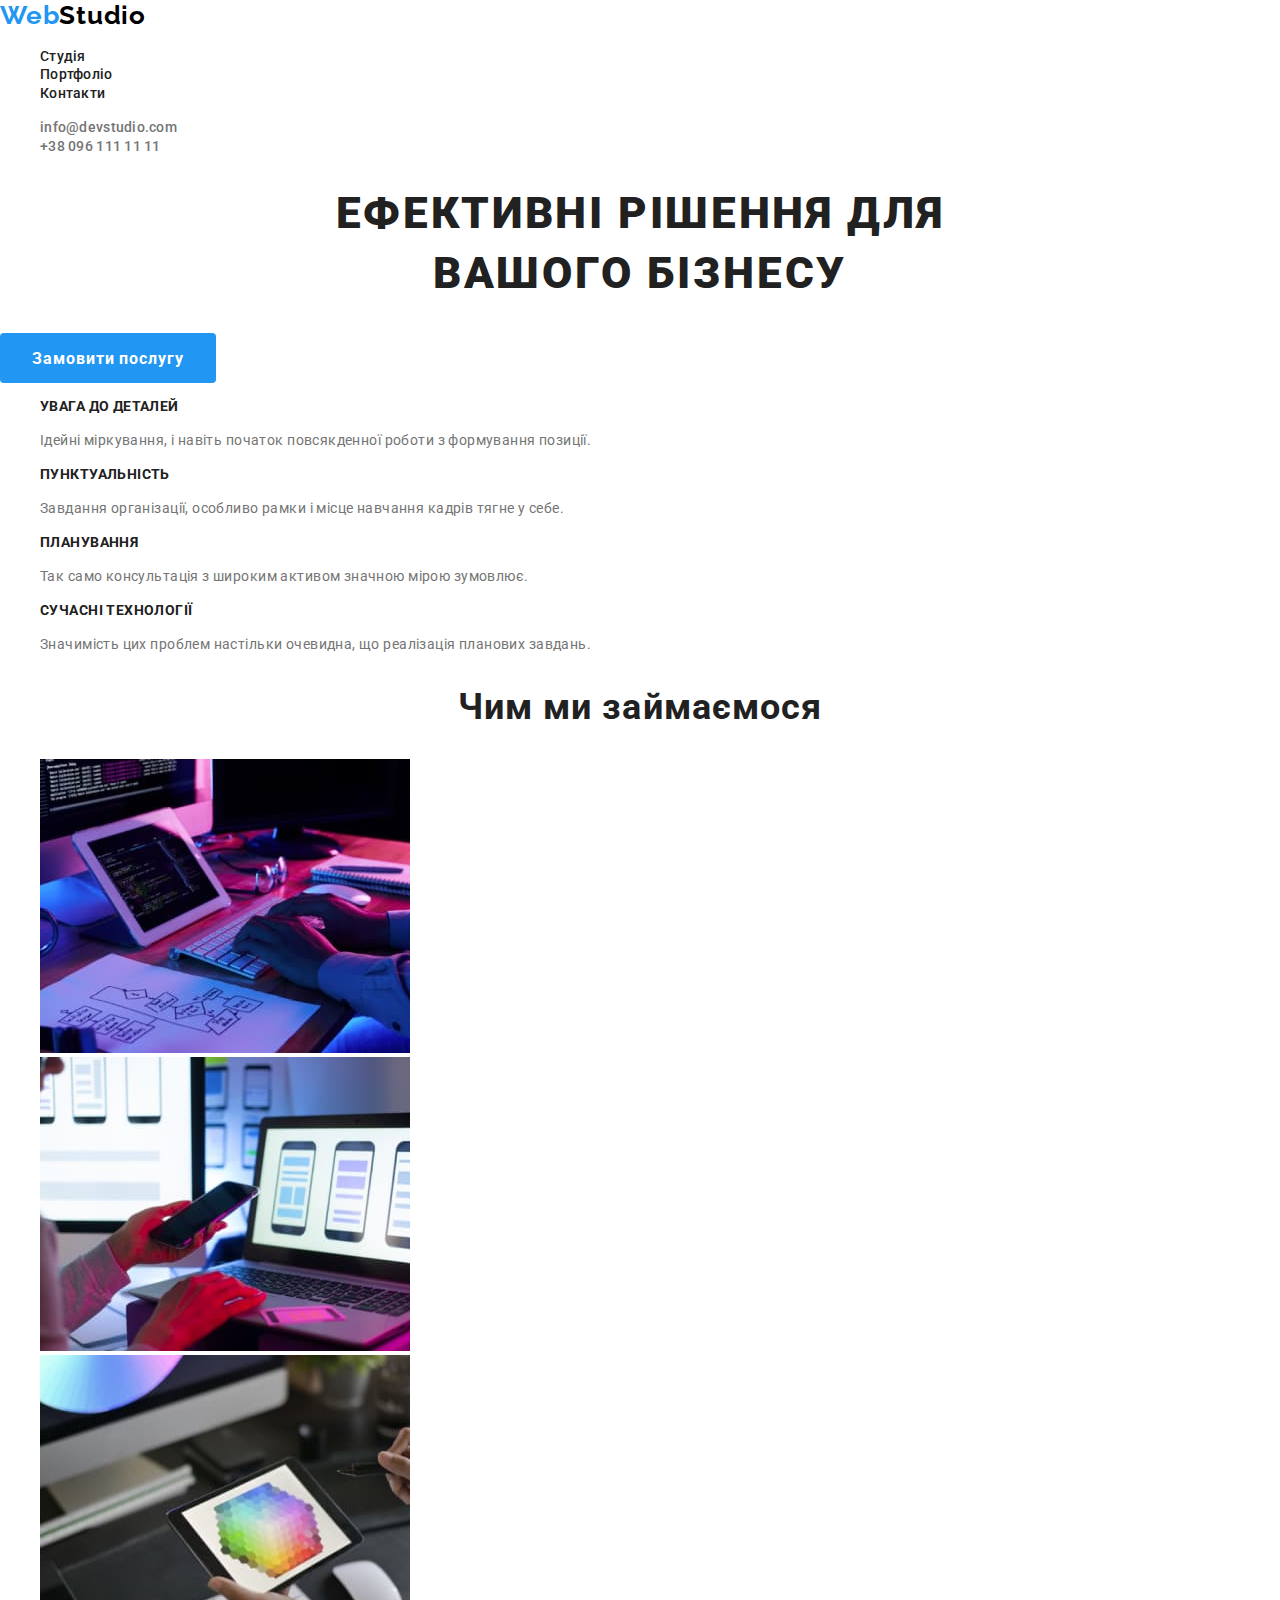
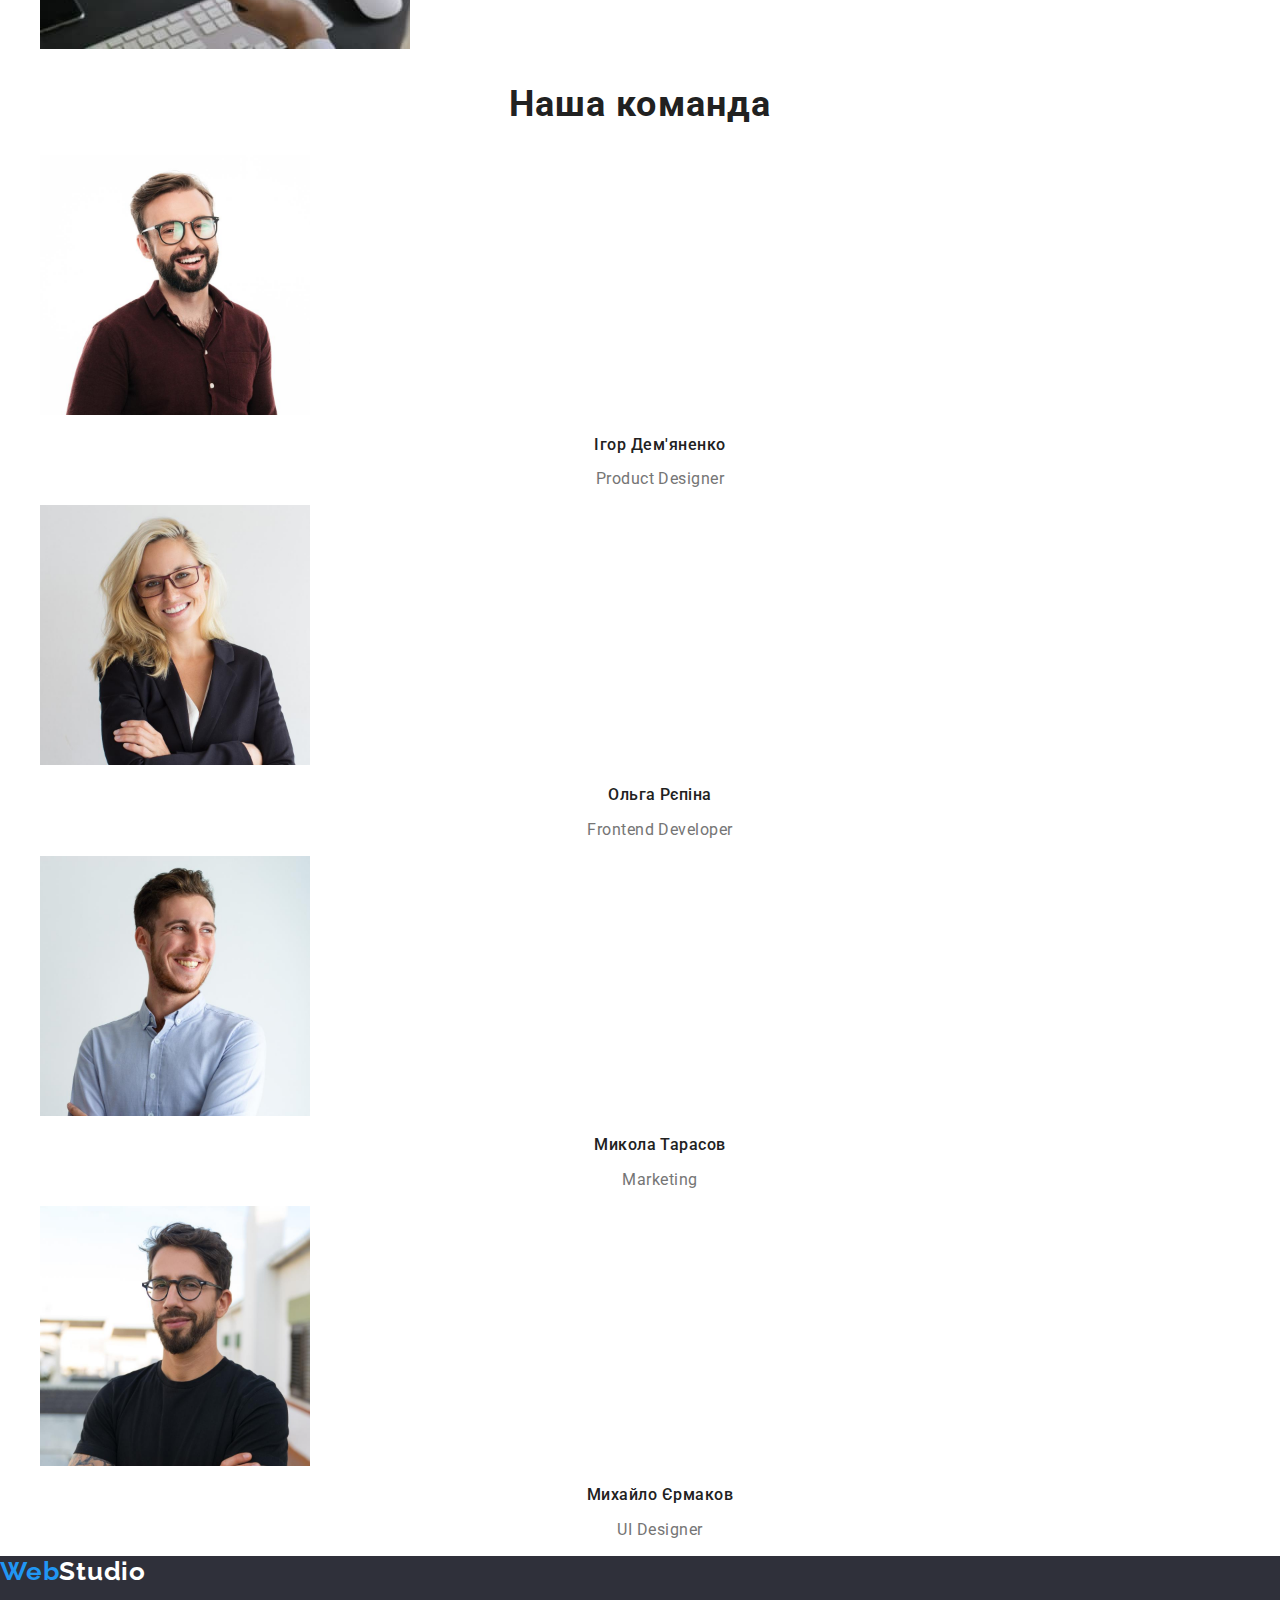
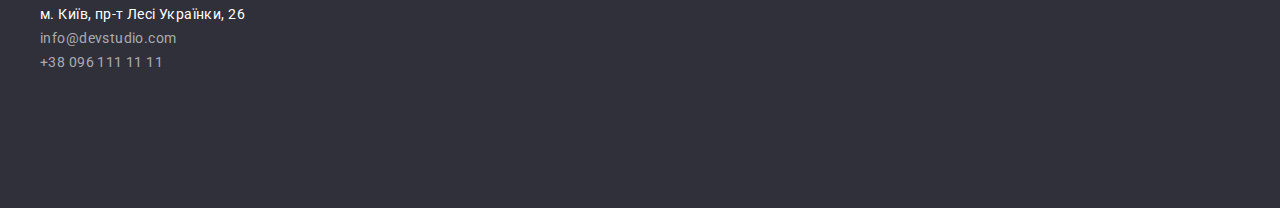
<file: index.html>
<!DOCTYPE html>
<html lang="uk">
  <head>
    <meta charset="UTF-8" />
    <meta http-equiv="X-UA-Compatible" content="IE=edge" />
    <meta name="viewport" content="width=device-width, initial-scale=1.0" />
    <title>Студія</title>
    <link rel="preconnect" href="https://fonts.googleapis.com" />
    <link rel="preconnect" href="https://fonts.gstatic.com" crossorigin />
    <link
      href="https://fonts.googleapis.com/css2?family=Raleway:wght@700&family=Roboto:wght@400;500;700;900&display=swap"
      rel="stylesheet"
    />
    <link
      rel="stylesheet"
      href="https://cdnjs.cloudflare.com/ajax/libs/modern-normalize/1.1.0/modern-normalize.min.css"
    />
    <link rel="stylesheet" href="./css/styles.css" />
  </head>
  <body>
    <!-- Шапка -->
    <header>
      <!-- навігація -->
      <nav>
        <a href="./index.html" class="logo">Web<span class="black-logo">Studio</span></a>
        <ul>
          <li><a class="nav-item" href="./index.html">Студія</a></li>
          <li><a class="nav-item" href="./portfolio.html">Портфоліо</a></li>
          <li><a class="nav-item" href="#">Контакти</a></li>
        </ul>
      </nav>
      <ul>
        <!-- контакти -->
        <li><a class="contact-item" href="mailto:info@devstudio.com">info@devstudio.com</a></li>
        <li><a class="contact-item" href="tel:+380961111111">+38 096 111 11 11</a></li>
      </ul>
    </header>
    <main>
      <!-- Герой -->
      <section>
        <h1>
          Ефективні рішення для <br />
          вашого бізнесу
        </h1>
        <button type="button" class="button-hero">Замовити послугу</button>
      </section>
      <!-- Переваги -->
      <section>
        <h2 hidden>Переваги</h2>
        <ul>
          <li>
            <h3 class="benefits-title">Увага до деталей</h3>
            <p class="benefits-item">Ідейні міркування, і навіть початок повсякденної роботи з формування позиції.</p>
          </li>
          <li>
            <h3 class="benefits-title">Пунктуальність</h3>
            <p class="benefits-item">Завдання організації, особливо рамки і місце навчання кадрів тягне у себе.</p>
          </li>
          <li>
            <h3 class="benefits-title">Планування</h3>
            <p class="benefits-item">Так само консультація з широким активом значною мірою зумовлює.</p>
          </li>
          <li>
            <h3 class="benefits-title">Сучасні технології</h3>
            <p class="benefits-item">Значимість цих проблем настільки очевидна, що реалізація планових завдань.</p>
          </li>
        </ul>
      </section>
      <!-- Чим ми займаємося -->
      <section>
        <h2>Чим ми займаємося</h2>
        <ul>
          <li><img src="./images/box1.jpg" alt="Пише код за клавіатурою" width="370" /></li>
          <li><img src="./images/box2.jpg" alt="Створення UI/UX для смартфонів" width="370" /></li>
          <li><img src="./images/box3.jpg" alt="Палітра на планшеті" width="370" /></li>
        </ul>
      </section>
      <!-- Наша команда -->
      <section>
        <h2>Наша команда</h2>
        <!-- карточки команди -->
        <ul>
          <li>
            <img src="./images/team1.jpg" alt="Бородань в окулярах посміхається" width="270" />
            <h3 class="team-title">Ігор Дем'яненко</h3>
            <p class="team-item">Product Designer</p>
          </li>
          <li>
            <img src="./images/team2.jpg" alt="Блондинка в окулярах" width="270" />
            <h3 class="team-title">Ольга Рєпіна</h3>
            <p class="team-item">Frontend Developer</p>
          </li>
          <li>
            <img src="./images/team3.jpg" alt="Чоловік посміхається" width="270" />
            <h3 class="team-title">Микола Тарасов</h3>
            <p class="team-item">Marketing</p>
          </li>
          <li>
            <img src="./images/team4.jpg" alt="Бородань в окулярах" width="270" />
            <h3 class="team-title">Михайло Єрмаков</h3>
            <p class="team-item">UI Designer</p>
          </li>
        </ul>
      </section>
    </main>
    <footer class="footer">
      <a href="./index.html" class="logo">Web<span class="white-logo">Studio</span></a>
      <address>
        <ul>
          <li><a class="address-footer" href="https://goo.gl/maps/CPtrU1FHBa2aNyZL9" target="_blank" rel="noopener noreferrer nofollow">м. Київ, пр-т Лесі Українки, 26</a></li>
          <li><a class="contact-footer" href="mailto:info@devstudio.com">info@devstudio.com</a></li>
          <li><a class="contact-footer" href="tel:+380961111111">+38 096 111 11 11</a></li>
        </ul>
      </address>
    </footer>
  </body>
</html>
</file>
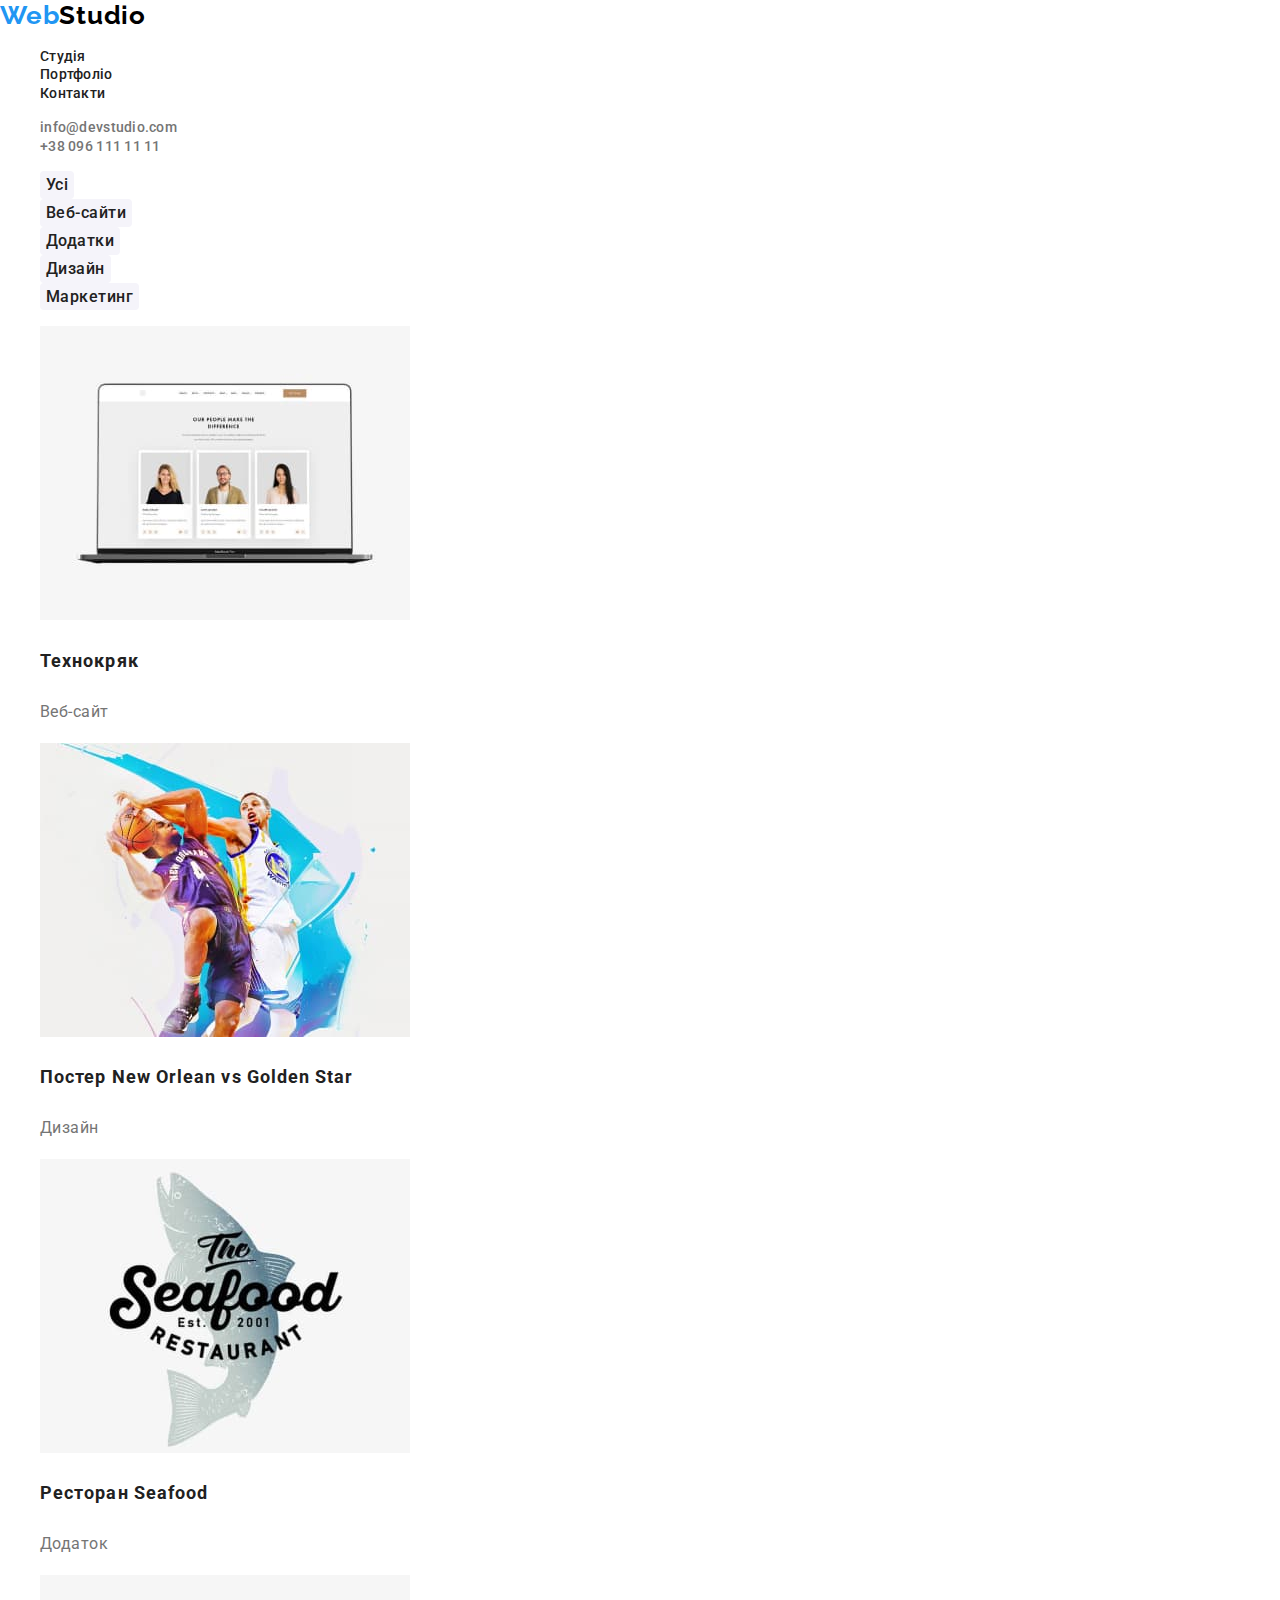
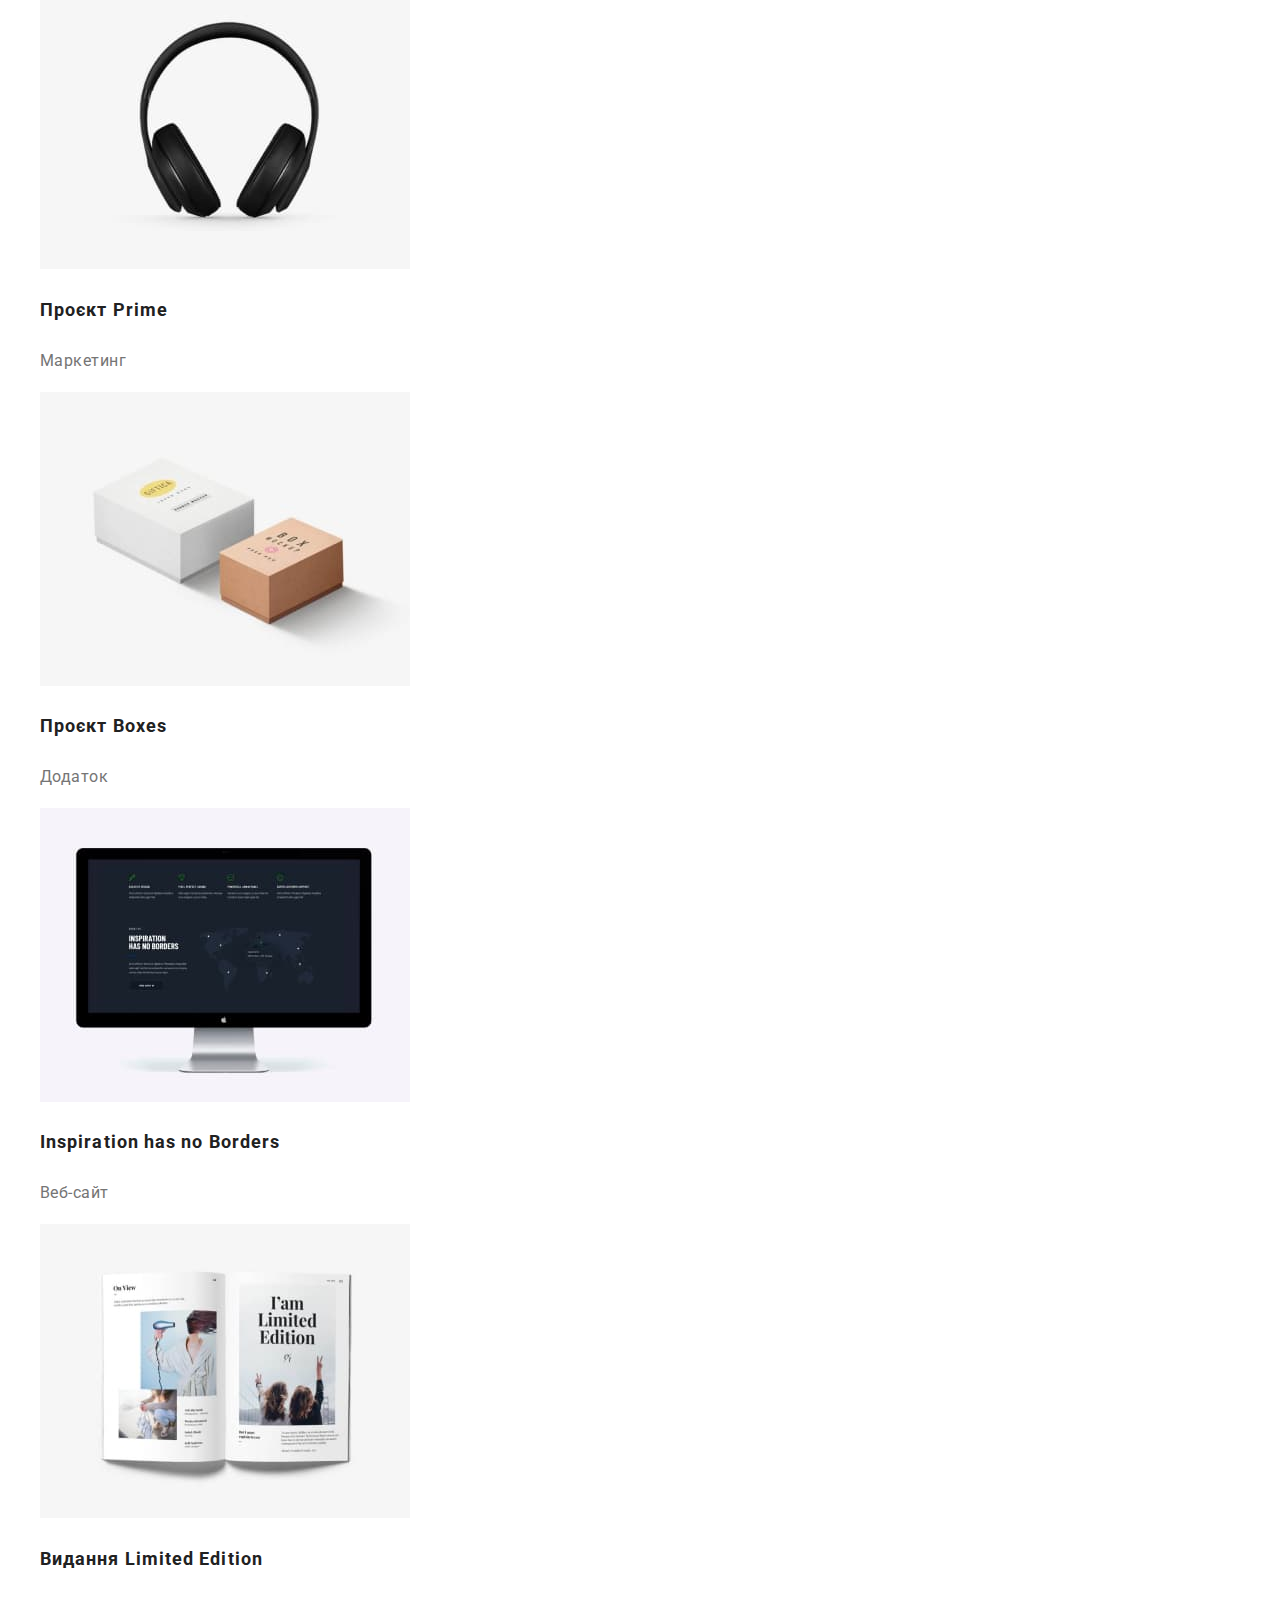
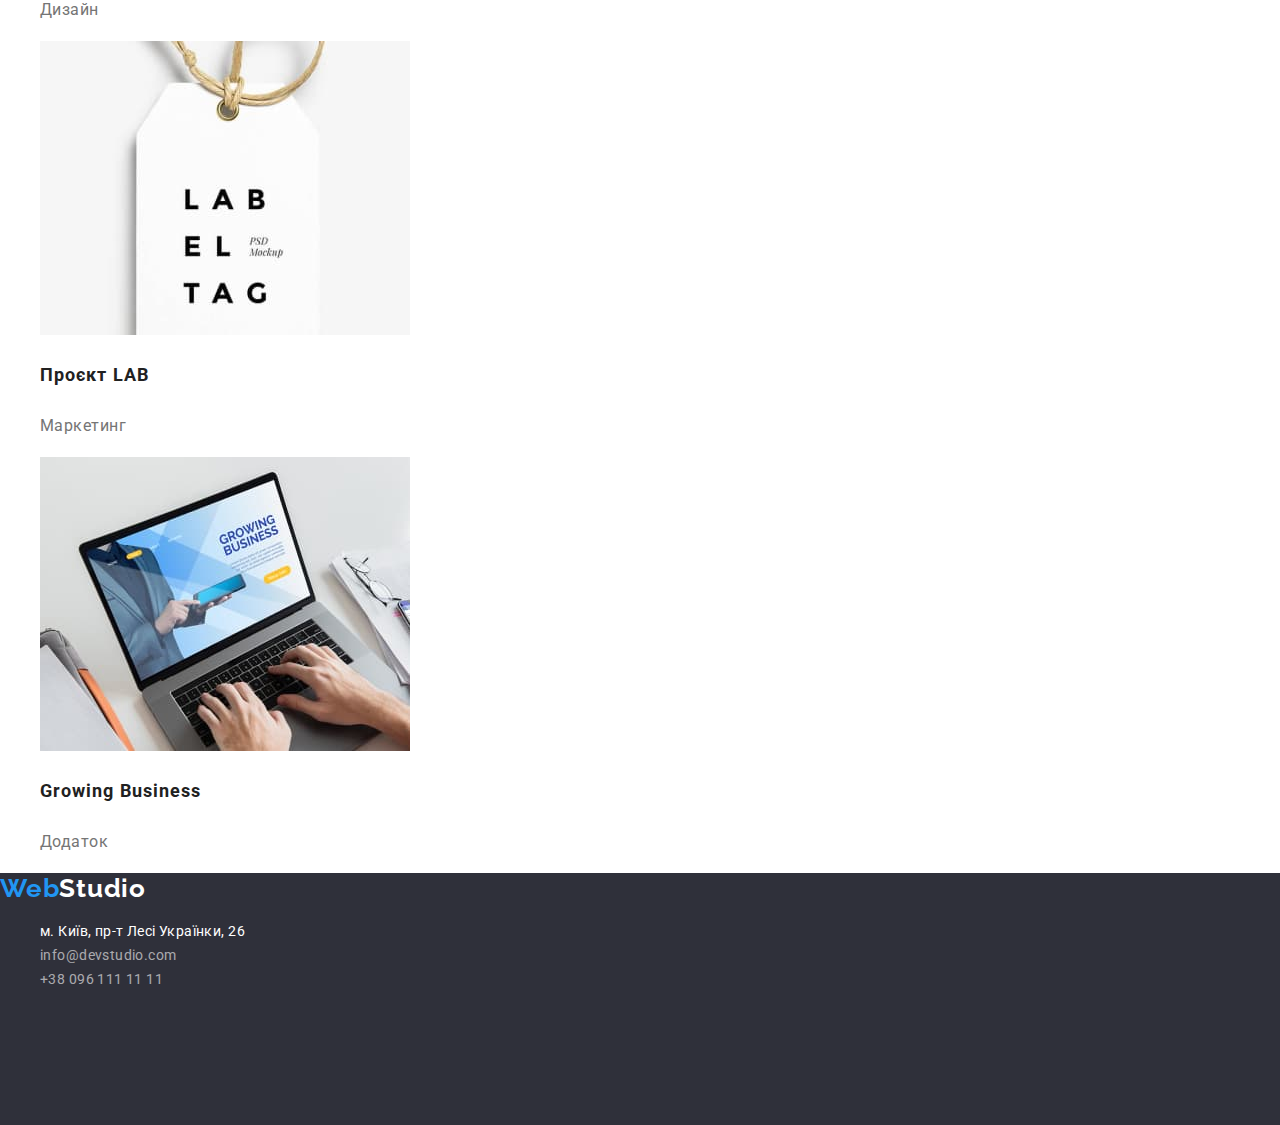
<file: portfolio.html>
<!DOCTYPE html>
<html lang="uk">
  <head>
    <meta charset="UTF-8" />
    <meta http-equiv="X-UA-Compatible" content="IE=edge" />
    <meta name="viewport" content="width=device-width, initial-scale=1.0" />
    <title>Портфоліо</title>
    <link rel="preconnect" href="https://fonts.googleapis.com" />
    <link rel="preconnect" href="https://fonts.gstatic.com" crossorigin />
    <link
      href="https://fonts.googleapis.com/css2?family=Raleway:wght@700&family=Roboto:wght@400;500;700;900&display=swap"
      rel="stylesheet"
    />
    <link
      rel="stylesheet"
      href="https://cdnjs.cloudflare.com/ajax/libs/modern-normalize/1.1.0/modern-normalize.min.css"
    />
    <link rel="stylesheet" href="./css/styles.css" />
  </head>
  <body>
    <!-- Шапка -->
    <header>
      <!-- навігація -->
      <nav>
        <a href="./index.html" class="logo">Web<span class="black-logo">Studio</span></a>
        <ul>
          <li><a class="nav-item" href="./index.html">Студія</a></li>
          <li><a class="nav-item" href="./portfolio.html">Портфоліо</a></li>
          <li><a class="nav-item" href="#">Контакти</a></li>
        </ul>
      </nav>
      <ul>
        <!-- контакти -->
        <li><a class="contact-item" href="mailto:info@devstudio.com">info@devstudio.com</a></li>
        <li><a class="contact-item" href="tel:+380961111111">+38 096 111 11 11</a></li>
      </ul>
    </header>
    <main>
      <!-- Кнопки фільтру -->
      <section>
        <h2 hidden>Фільтр Портфоліо</h2>
        <ul>
          <li><button type="button" class="button-filter">Усі</button></li>
          <li><button type="button" class="button-filter">Веб-сайти</button></li>
          <li><button type="button" class="button-filter">Додатки</button></li>
          <li><button type="button" class="button-filter">Дизайн</button></li>
          <li><button type="button" class="button-filter">Маркетинг</button></li>
        </ul>
        <ul>
          <li>
            <img src="./images/c1notebook.jpg" alt="Ноутбук" width="370" />
            <h3 class="card-title">Технокряк</h3>
            <p class="card-item">Веб-сайт</p>
          </li>
          <li>
            <img src="./images/c2basket.jpg" alt="Баскетбол" width="370" />
            <h3 class="card-title">Постер New Orlean vs Golden Star</h3>
            <p class="card-item">Дизайн</p>
          </li>
          <li>
            <img src="./images/c3seafood.jpg" alt="Ресторан Seafood" width="370" />
            <h3 class="card-title">Ресторан Seafood</h3>
            <p class="card-item">Додаток</p>
          </li>
          <li>
            <img src="./images/c4headphones.jpg" alt="Навушники" width="370" />
            <h3 class="card-title">Проєкт Prime</h3>
            <p class="card-item">Маркетинг</p>
          </li>
          <li>
            <img src="./images/c5boxes.jpg" alt="Коробки" width="370" />
            <h3 class="card-title">Проєкт Boxes</h3>
            <p class="card-item">Додаток</p>
          </li>
          <li>
            <img src="./images/c6monitor.jpg" alt="Монітор" width="370" />
            <h3 class="card-title">Inspiration has no Borders</h3>
            <p class="card-item">Веб-сайт</p>
          </li>
          <li>
            <img src="./images/c7openbook.jpg" alt="Відкрита книга" width="370" />
            <h3 class="card-title">Видання Limited Edition</h3>
            <p class="card-item">Дизайн</p>
          </li>
          <li>
            <img src="./images/c8label.jpg" alt="Лейба" width="370" />
            <h3 class="card-title">Проєкт LAB</h3>
            <p class="card-item">Маркетинг</p>
          </li>
          <li>
            <img src="./images/c9workingonnotebook.jpg" alt="Працює за ноутбуком" width="370" />
            <h3 class="card-title">Growing Business</h3>
            <p class="card-item">Додаток</p>
          </li>
        </ul>
      </section>
    </main>
    <footer class="footer">
      <a href="./index.html" class="logo">Web<span class="white-logo">Studio</span></a>
      <address>
        <ul>
          <li>
            <a
              class="address-footer"
              href="https://goo.gl/maps/CPtrU1FHBa2aNyZL9"
              target="_blank"
              rel="noopener noreferrer nofollow"
              >м. Київ, пр-т Лесі Українки, 26</a
            >
          </li>
          <li><a class="contact-footer" href="mailto:info@devstudio.com">info@devstudio.com</a></li>
          <li><a class="contact-footer" href="tel:+380961111111">+38 096 111 11 11</a></li>
        </ul>
      </address>
    </footer>
  </body>
</html>
</file>
<file: css/styles.css>
:root {
  --primary-text-color: #212121;
  --secondary-text-color: #757575;
  --accent-color: #2196f3;
  --logo-black: #000000;
  --logo-white: #ffffff;
  --stroke-color: #eeeeee;
  --text-color-in-footer: rgba(255, 255, 255, 0.6);
  --bg-primary-color: #2f303a;
  --white-color: #ffffff;
  --bg-secondary-color: #f5f4fa;
}

body {
  font-family: Roboto, sans-serif;
  color: var(--primary-text-color);
}

.logo {
  color: var(--accent-color);
  font-family: 'Raleway';
  font-weight: 700;
  font-size: 26px;
  line-height: 1.19;
  letter-spacing: 0.03em;
  text-decoration: none;
}
.black-logo {
  color: var(--logo-black);
}
.white-logo {
  color: var(--logo-white);
}

li {
  list-style-type: none;
}

.nav-item {
  color: var(--primary-text-color);
  text-decoration: none;
  font-weight: 500;
  font-size: 14px;
  line-height: 1.14;
  letter-spacing: 0.02em;
}

.nav-item:hover,
.nav-item:focus {
  color: var(--accent-color);
}

.contact-item {
  color: var(--secondary-text-color);
  text-decoration: none;
  font-weight: 500;
  font-size: 14px;
  line-height: 1.14;
  letter-spacing: 0.02em;
}
.contact-item:hover,
.contact-item:focus {
  color: var(--accent-color);
}

.footer {
  background-color: var(--bg-primary-color);
  height: 252px;
}
.address-footer {
  color: var(--logo-white);
  font-style: normal;
  font-size: 14px;
  line-height: 1.71;
  letter-spacing: 0.03em;
  text-decoration: none;
}
.address-footer:hover,
.address-footer:focus {
  color: var(--accent-color);
}
.contact-footer {
  color: var(--text-color-in-footer);
  font-style: normal;
  font-size: 14px;
  line-height: 1.71;
  letter-spacing: 0.03em;
  text-decoration: none;
}
.contact-footer:hover,
.contact-footer:focus {
  color: var(--accent-color);
}
h1 {
  font-weight: 900;
  font-size: 44px;
  line-height: 1.36;
  text-align: center;
  letter-spacing: 0.06em;
  text-transform: uppercase;
}

.button-hero {
  color: var(--white-color);
  background-color: var(--accent-color);
  cursor: pointer;
  border: 0;
  width: 216px;
  height: 50px;
  border-radius: 4px;
  font-weight: 700;
  font-size: 16px;
  line-height: 1.87;
  text-align: center;
  letter-spacing: 0.06em;
}

.button-filter {
  color: var(--primary-text-color);
  background-color: var(--bg-secondary-color);
  cursor: pointer;
  border: 0;
  font-weight: 500;
  font-size: 16px;
  line-height: 1.62;
  text-align: center;
  letter-spacing: 0.03em;
  border-radius: 4px;
}
.button-filter:hover,
.button-filter:focus {
  color: var(--white-color);
  background-color: var(--accent-color);
  box-shadow: 0px 3px 1px rgba(0, 0, 0, 0.1), 0px 1px 2px rgba(0, 0, 0, 0.08),
    0px 2px 2px rgba(0, 0, 0, 0.12);
}

/* Переваги */
.benefits-title {
  font-family: 'Roboto';
  font-weight: 700;
  font-size: 14px;
  line-height: 1.14;
  letter-spacing: 0.03em;
  text-transform: uppercase;
}

.benefits-item {
  font-size: 14px;
  line-height: 1.71;
  letter-spacing: 0.03em;
  color: var(--secondary-text-color);
}

/* Чим ми займаємось */
h2 {
  font-weight: 700;
  font-size: 36px;
  line-height: 1.16;
  text-align: center;
  letter-spacing: 0.03em;
}

/* Наша команда */
.team-title {
  font-weight: 500;
  font-size: 16px;
  line-height: 1.18;
  text-align: center;
  letter-spacing: 0.03em;
}

.team-item {
  font-size: 16px;
  line-height: 1.18;
  text-align: center;
  letter-spacing: 0.03em;
  color: var(--secondary-text-color);
}

/* Картки портфоліо */
.card-title {
  font-weight: 700;
  font-size: 18px;
  line-height: 2;
  letter-spacing: 0.06em;
}
.card-item {
  font-size: 16px;
  line-height: 1.87;
  letter-spacing: 0.03em;
  color: var(--secondary-text-color);
}
/* TODO смотри в чеклист */
</file>
